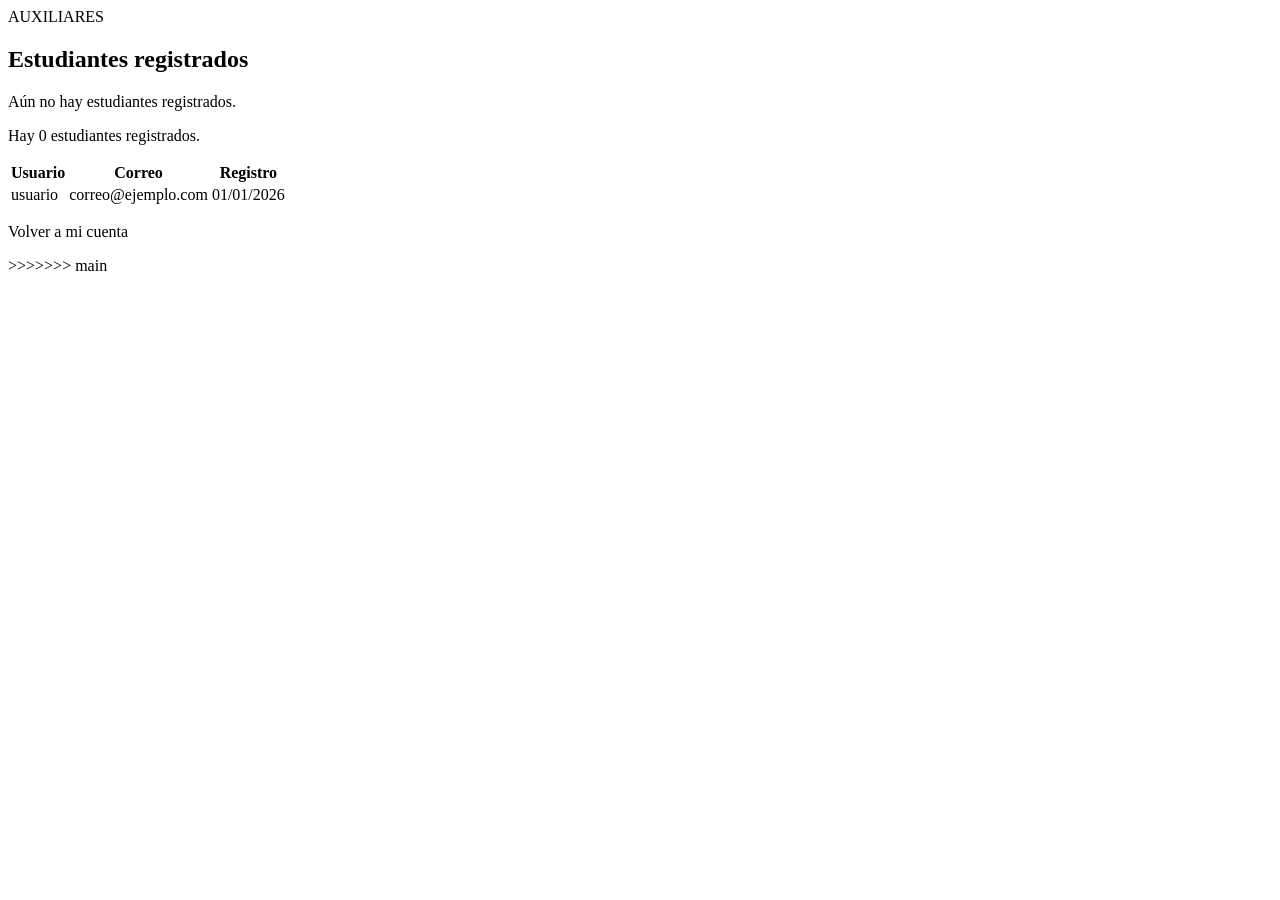
<file: src/main/resources/templates/admin/index.html>
<!DOCTYPE html><html lang="es" xmlns:th="http://www.thymeleaf.org"><head th:replace="~{fragments/ui :: head('Auxiliares')}"></head><body><main class="page"><section class="card card--wide" aria-labelledby="page-title"><a th:replace="~{fragments/ui :: brand}"></a><span class="badge">AUXILIARES</span><h1 class="title" id="page-title">Estudiantes registrados</h1><p th:if="${students.isEmpty()}">Aún no hay estudiantes registrados.</p><th:block th:unless="${students.isEmpty()}"><p th:text="${students.size() == 1 ? 'Hay 1 estudiante registrado.' : 'Hay ' + students.size() + ' estudiantes registrados.'}">Hay 0 estudiantes registrados.</p><div class="table-wrap" role="region" aria-labelledby="page-title" tabindex="0"><table class="table"><thead><tr><th scope="col">Usuario</th><th scope="col">Correo</th><th scope="col">Registro</th></tr></thead><tbody><tr th:each="student : ${students}"><td th:text="${student.username}">usuario</td><td th:text="${student.email}">correo@ejemplo.com</td><td><time th:datetime="${student.createdAt}" th:text="${#temporals.format(student.createdAt, 'dd/MM/yyyy')}">01/01/2026</time></td></tr></tbody></table></div></th:block><p><a th:href="@{/welcome}">Volver a mi cuenta</a></p><form th:replace="~{fragments/logout :: logout}"></form></section></main></body></html>>>>>>>> main
</file>
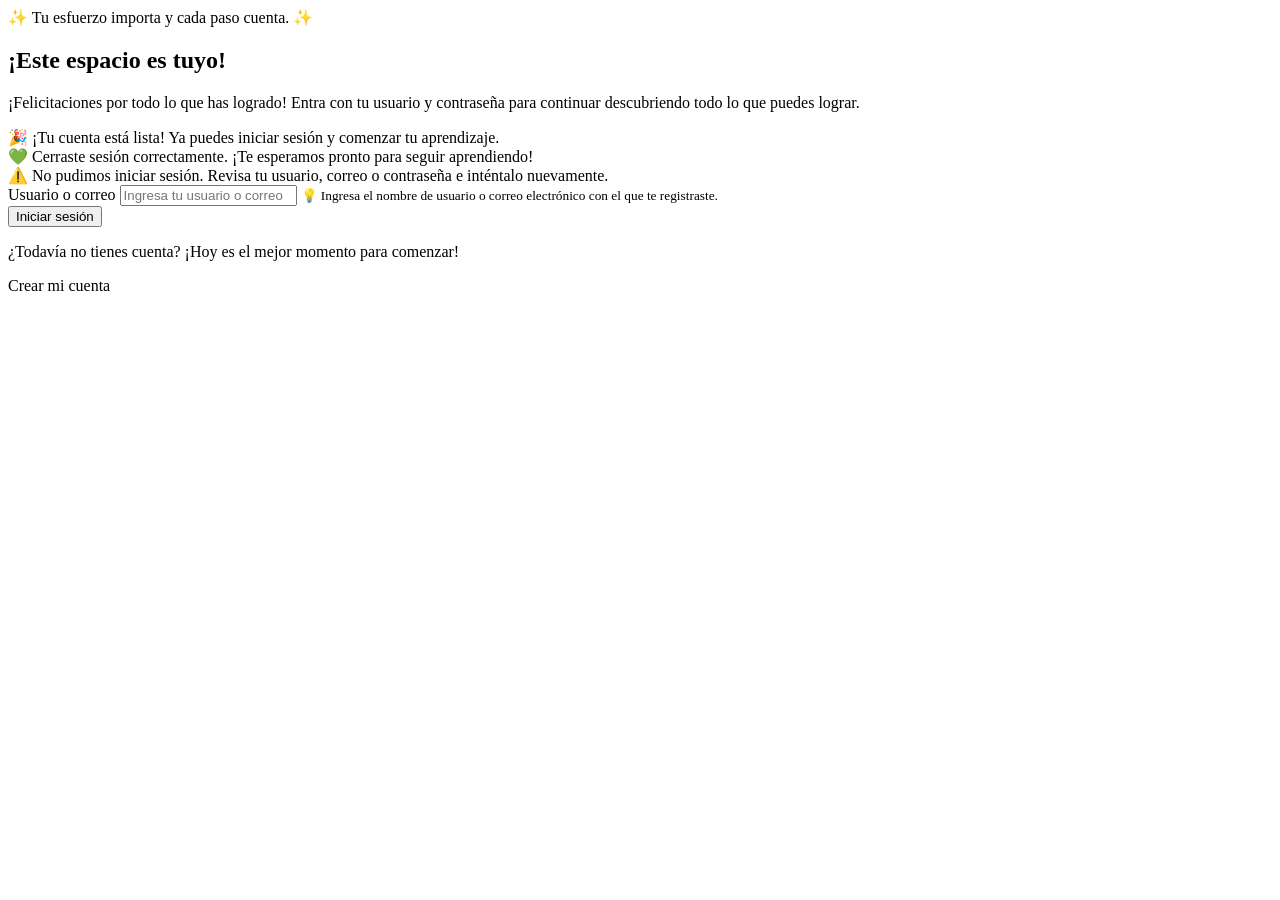
<file: src/main/resources/templates/auth/login.html>
<!DOCTYPE html>
<html lang="es" xmlns:th="http://www.thymeleaf.org">

<head th:replace="~{fragments/ui :: head('Iniciar sesión')}"></head>

<body>

    <main class="page">

        <section class="card auth-card" aria-labelledby="page-title">

            <!-- LOGOTIPO -->
            <a th:replace="~{fragments/ui :: brand}"></a>

            <!-- MENSAJE MOTIVADOR -->
            <div class="motivational-note" role="note">
                ✨ Tu esfuerzo importa y cada paso cuenta. ✨
            </div>

            <!-- TÍTULO -->
            <h1 class="title auth-title" id="page-title">
                ¡Este espacio es tuyo!
            </h1>

            <!-- DESCRIPCIÓN -->
            <p class="auth-description">
                ¡Felicitaciones por todo lo que has logrado!
                Entra con tu usuario y contraseña para continuar
                descubriendo todo lo que puedes lograr.
            </p>

            <!-- MENSAJE: REGISTRO EXITOSO -->
            <div
                class="alert alert--success auth-alert"
                role="status"
                th:if="${param.registered}">

                🎉 ¡Tu cuenta está lista!
                Ya puedes iniciar sesión y comenzar tu aprendizaje.

            </div>

            <!-- MENSAJE: SESIÓN CERRADA -->
            <div
                class="alert alert--success auth-alert"
                role="status"
                th:if="${param.logout}">

                💚 Cerraste sesión correctamente.
                ¡Te esperamos pronto para seguir aprendiendo!

            </div>

            <!-- MENSAJE: ERROR DE AUTENTICACIÓN -->
            <div
                class="alert alert--error auth-alert"
                role="alert"
                th:if="${param.error}">

                ⚠️ No pudimos iniciar sesión.
                Revisa tu usuario, correo o contraseña
                e inténtalo nuevamente.

            </div>

            <!-- FORMULARIO DE LOGIN -->
            <form
                class="auth-form"
                th:action="@{/login}"
                method="post"
                novalidate>

                <!-- USUARIO -->
                <label
                    class="field__label stack"
                    for="username">

                    Usuario o correo

                </label>

                <input
                    class="input"
                    id="username"
                    data-login-username
                    name="username"
                    type="text"
                    autocomplete="username"
                    placeholder="Ingresa tu usuario o correo"
                    required
                    maxlength="254"
                    aria-describedby="username-help">

                    <small
                        class="field__help"
                        id="username-help">

                        💡 Ingresa el nombre de usuario o correo
                        electrónico con el que te registraste.
                    </small>
                    
                    <p
                        class="field__error"
                        id="username-error"
                        role="alert"
                        hidden>
                    </p>

                <!-- CONTRASEÑA -->
                <div
                    th:replace="~{fragments/ui :: password('current-password','','')}">
                </div>

                <!-- BOTÓN -->
                <button
                    class="button button--primary button--block auth-submit"
                    type="submit">

                    Iniciar sesión

                </button>

            </form>

            <!-- REGISTRO -->
            <div class="auth-register">

                <p class="auth-register-message">
                    ¿Todavía no tienes cuenta?
                    ¡Hoy es el mejor momento para comenzar!
                </p>

                <a
                    class="auth-register-link"
                    th:href="@{/register}">

                    Crear mi cuenta

                </a>

            </div>

        </section>

    </main>

</body>
</html>
</file>
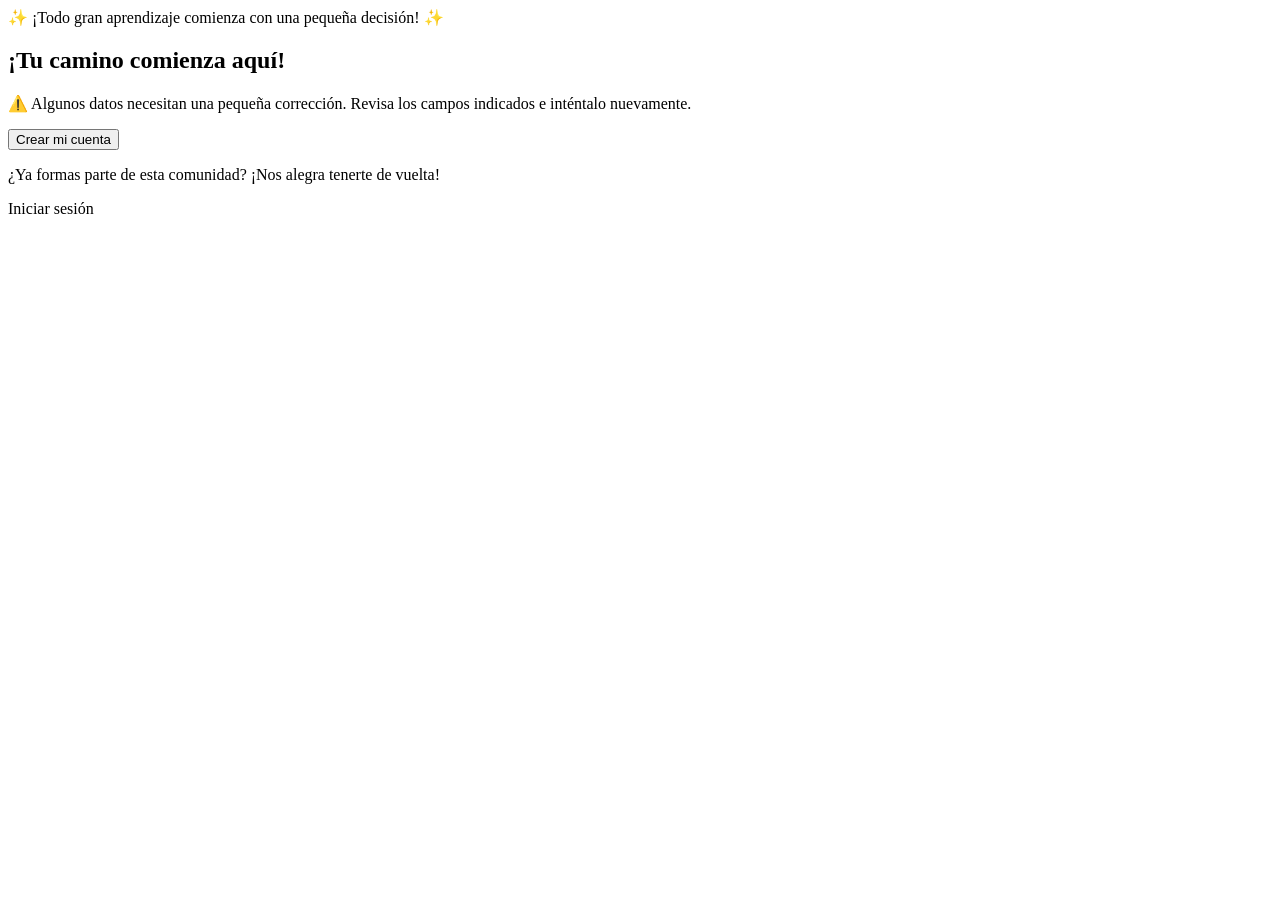
<file: src/main/resources/templates/auth/register.html>
<!DOCTYPE html>
<html lang="es" xmlns:th="http://www.thymeleaf.org">

<head th:replace="~{fragments/ui :: head('Crear cuenta')}"></head>

<body>

    <main class="page">

        <section class="card auth-card" aria-labelledby="page-title">

            <!-- LOGOTIPO -->
            <a th:replace="~{fragments/ui :: brand}"></a>

            <!-- MENSAJE MOTIVADOR -->
            <div class="motivational-note" role="note">
                ✨ ¡Todo gran aprendizaje comienza con una pequeña decisión! ✨
            </div>

            <!-- TÍTULO -->
            <h1 class="title auth-title" id="page-title">
                ¡Tu camino comienza aquí!
            </h1>

            <!-- DESCRIPCIÓN -->
            <!-- <p class="auth-description">
                Cada persona tiene una manera única de aprender,
                y queremos ayudarte a descubrir la tuya.

                Crea tu cuenta y comienza a fortalecer tus ideas,
                desarrollar tu pensamiento crítico y confiar
                en tus propias capacidades. 💚
            </p> -->

            <!-- FORMULARIO DE REGISTRO -->
            <form
                class="auth-form"
                th:action="@{/register}"
                th:object="${form}"
                method="post"
                data-register
                th:attr="data-login-url=@{/login?registered},data-submit-url=@{/register/submit}"
                novalidate>

                <!-- ALERTA GENERAL DE ERRORES -->
                <div
                    class="alert alert--error auth-alert"
                    role="alert"
                    aria-live="assertive"
                    tabindex="-1"
                    data-form-alert
                    th:hidden="${!#fields.hasErrors('*')}">

                    <span data-form-message>
                        ⚠️ Algunos datos necesitan una pequeña corrección.
                        Revisa los campos indicados e inténtalo nuevamente.
                    </span>

                    <p
                        th:each="e : ${#fields.globalErrors()}"
                        th:text="${e}"
                        data-server-error>
                    </p>

                </div>

                <!-- USUARIO -->
                <div
                    th:replace="~{fragments/ui :: field(
                        'username',
                        'Usuario o apodo',
                        'text',
                        ${form.username},
                        'username',
                        '💡 Utiliza entre 3 y 30 caracteres: letras sin tildes, números, puntos, guiones o guiones bajos. Sin espacios.',
                        ${#fields.hasErrors('username') ? #fields.errors('username')[0] : ''}
                    )}">
                </div>

                <!-- CORREO -->
                <div
                    th:replace="~{fragments/ui :: field(
                        'email',
                        'Correo electrónico',
                        'email',
                        ${form.email},
                        'email',
                        '📧 Utiliza un correo válido. También podrás usarlo para iniciar sesión.',
                        ${#fields.hasErrors('email') ? #fields.errors('email')[0] : ''}
                    )}">
                </div>

                <!-- CONTRASEÑA -->
                <div
                    th:replace="~{fragments/ui :: password(
                        'new-password',
                        |🔒 Mínimo ${passwordMin} caracteres. No necesitas utilizar mayúsculas, números ni símbolos obligatoriamente.|,
                        ${#fields.hasErrors('password') ? #fields.errors('password')[0] : ''}
                    )}">
                </div>

                <!-- BOTÓN DE REGISTRO -->
                <button
                    class="button button--primary button--block auth-submit"
                    type="submit"
                    data-submit>

                    Crear mi cuenta

                </button>

            </form>

            <!-- INICIO DE SESIÓN -->
            <div class="auth-register">

                <p class="auth-register-message">
                    ¿Ya formas parte de esta comunidad?
                    ¡Nos alegra tenerte de vuelta!
                </p>

                <a
                    class="auth-register-link"
                    th:href="@{/login}">

                    Iniciar sesión

                </a>

            </div>

        </section>

    </main>

</body>
</html>
</file>
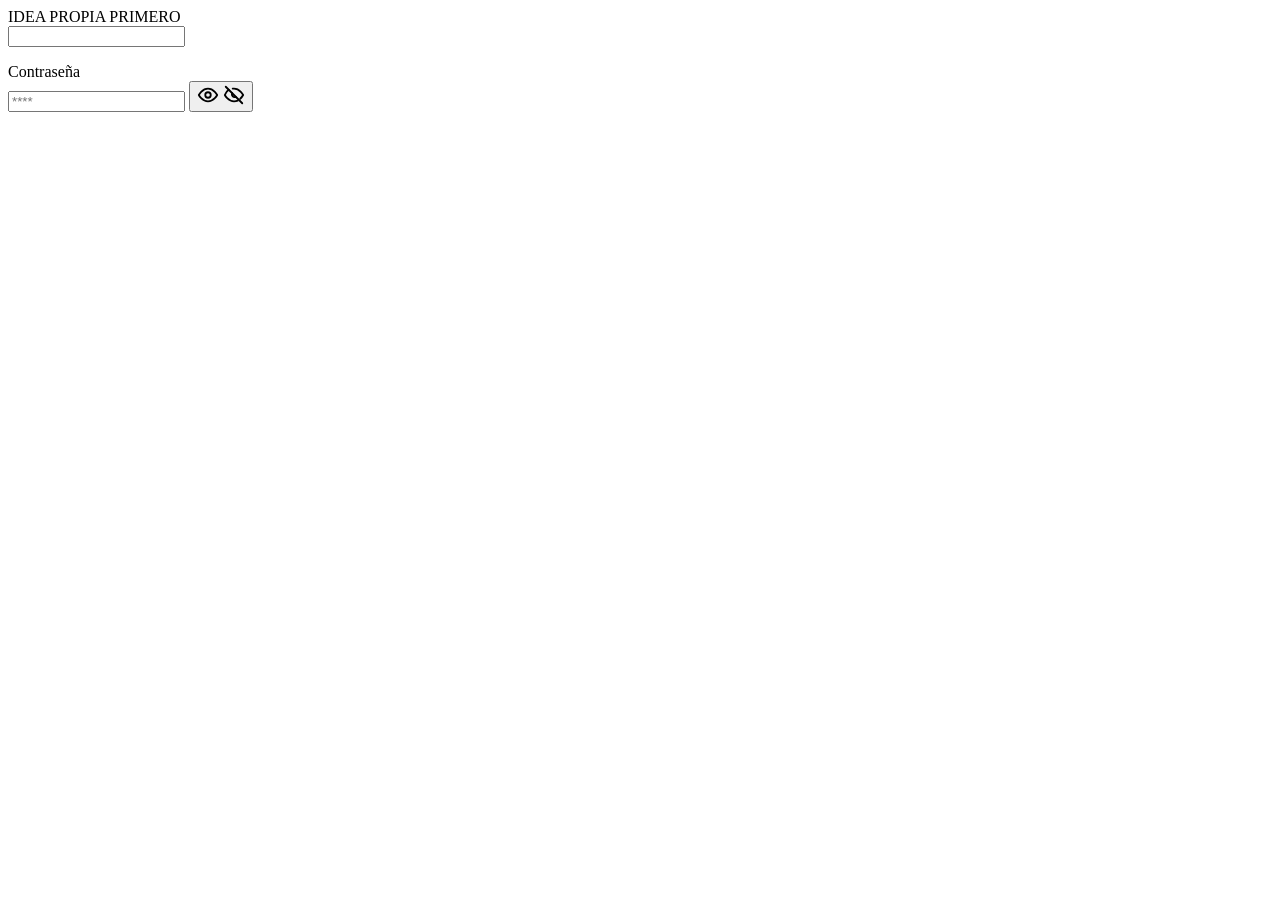
<file: src/main/resources/templates/fragments/ui.html>
<!DOCTYPE html>
<html lang="es" xmlns:th="http://www.thymeleaf.org">
<head th:fragment="head(title)">
    <meta charset="UTF-8">
    <meta name="viewport" content="width=device-width, initial-scale=1">

    <title th:text="|${title} · Idea propia primero|">
        Idea propia primero
    </title>

    <link rel="icon" type="image/png" th:href="@{/images/icon.png}">
    <link rel="stylesheet" th:href="@{/css/theme.css}">
    <link rel="stylesheet" th:href="@{/css/components.css}">

    <script defer th:src="@{/js/auth.js}"></script>
</head>

<body>
<a th:fragment="brand" class="brand" th:href="@{/}">IDEA PROPIA PRIMERO</a>

<!-- FRAGMENTO GENÉRICO PARA CAMPOS DE FORMULARIO -->
<div th:fragment="field(id, label, type, value, autocomplete, help, error)" class="field">

    <!-- ETIQUETA -->
    <label
        class="field__label"
        th:for="${id}"
        th:text="${label}">
    </label>

    <!-- CAMPO -->
    <input
        class="input"
        th:id="${id}"
        th:name="${id}"
        th:type="${type}"
        th:value="${value}"
        th:autocomplete="${autocomplete}"
        required
        th:maxlength="${id == 'username' ? 30 : 254}"
        th:attr="aria-describedby=|${id}-help ${id}-error|,aria-invalid=${error != null and error != ''}"
    >

    <!-- MENSAJE DE AYUDA -->
    <small
        class="field__help"
        th:id="|${id}-help|"
        th:text="${help}">
    </small>

    <!-- MENSAJE DE ERROR -->
    <p
        class="field__error"
        th:id="|${id}-error|"
        th:attr="data-error-for=${id}"
        th:text="${error}"
        th:hidden="${error == null or error == ''}">
    </p>

</div>
<!-- ==========================================
     FRAGMENTO DE CONTRASEÑA
========================================== -->

<div th:fragment="password(autocomplete, help, error)" class="field">

    <!-- ETIQUETA -->
    <label class="field__label" for="password">
        Contraseña
    </label>

    <!-- CONTENEDOR EXCLUSIVO DEL INPUT Y EL OJO -->
    <div class="password">

        <!-- CAMPO DE CONTRASEÑA -->
        <input
            class="input"
            id="password"
            name="password"
            type="password"
            placeholder="****"
            required
            th:autocomplete="${autocomplete}"
            aria-describedby="password-help password-error"
            th:attr="aria-invalid=${error != ''}"
        >

        <!-- BOTÓN MOSTRAR / OCULTAR -->
        <button
            class="password-toggle"
            type="button"
            data-toggle-password
            aria-controls="password"
            aria-label="Mostrar contraseña"
            aria-pressed="false"
            title="Mostrar contraseña"
        >

            <!-- OJO ABIERTO -->
            <svg
                class="eye-icon eye-icon--visible"
                xmlns="http://www.w3.org/2000/svg"
                width="22"
                height="22"
                viewBox="0 0 24 24"
                fill="none"
                stroke="currentColor"
                stroke-width="2"
                stroke-linecap="round"
                stroke-linejoin="round"
                aria-hidden="true"
            >
                <path d="M2 12s3.5-7 10-7 10 7 10 7-3.5 7-10 7S2 12 2 12z"/>
                <circle cx="12" cy="12" r="3"/>
            </svg>

            <!-- OJO TACHADO -->
            <svg
                class="eye-icon eye-icon--hidden"
                xmlns="http://www.w3.org/2000/svg"
                width="22"
                height="22"
                viewBox="0 0 24 24"
                fill="none"
                stroke="currentColor"
                stroke-width="2"
                stroke-linecap="round"
                stroke-linejoin="round"
                aria-hidden="true"
            >
                <path d="M3 3l18 18"/>
                <path d="M10.6 5.1A10.7 10.7 0 0 1 12 5c6.5 0 10 7 10 7a15.7 15.7 0 0 1-3.2 4.1"/>
                <path d="M6.2 6.2C3.5 8 2 12 2 12s3.5 7 10 7a10.5 10.5 0 0 0 4.1-.8"/>
                <path d="M10 10a3 3 0 0 0 4 4"/>
            </svg>

        </button>

    </div>
    <!-- IMPORTANTE: AQUÍ TERMINA .password -->


    <!-- MENSAJE DE AYUDA -->
    <small
        class="field__help"
        id="password-help"
        th:text="${help}">
    </small>


    <!-- MENSAJE DE ERROR -->
    <p
        class="field__error"
        id="password-error"
        data-error-for="password"
        role="alert"
        th:text="${error}"
        th:hidden="${error == null or error == ''}">
    </p>

</div>
<!-- AQUÍ TERMINA EL FRAGMENTO PASSWORD -->

</body>
</html>
</file>
